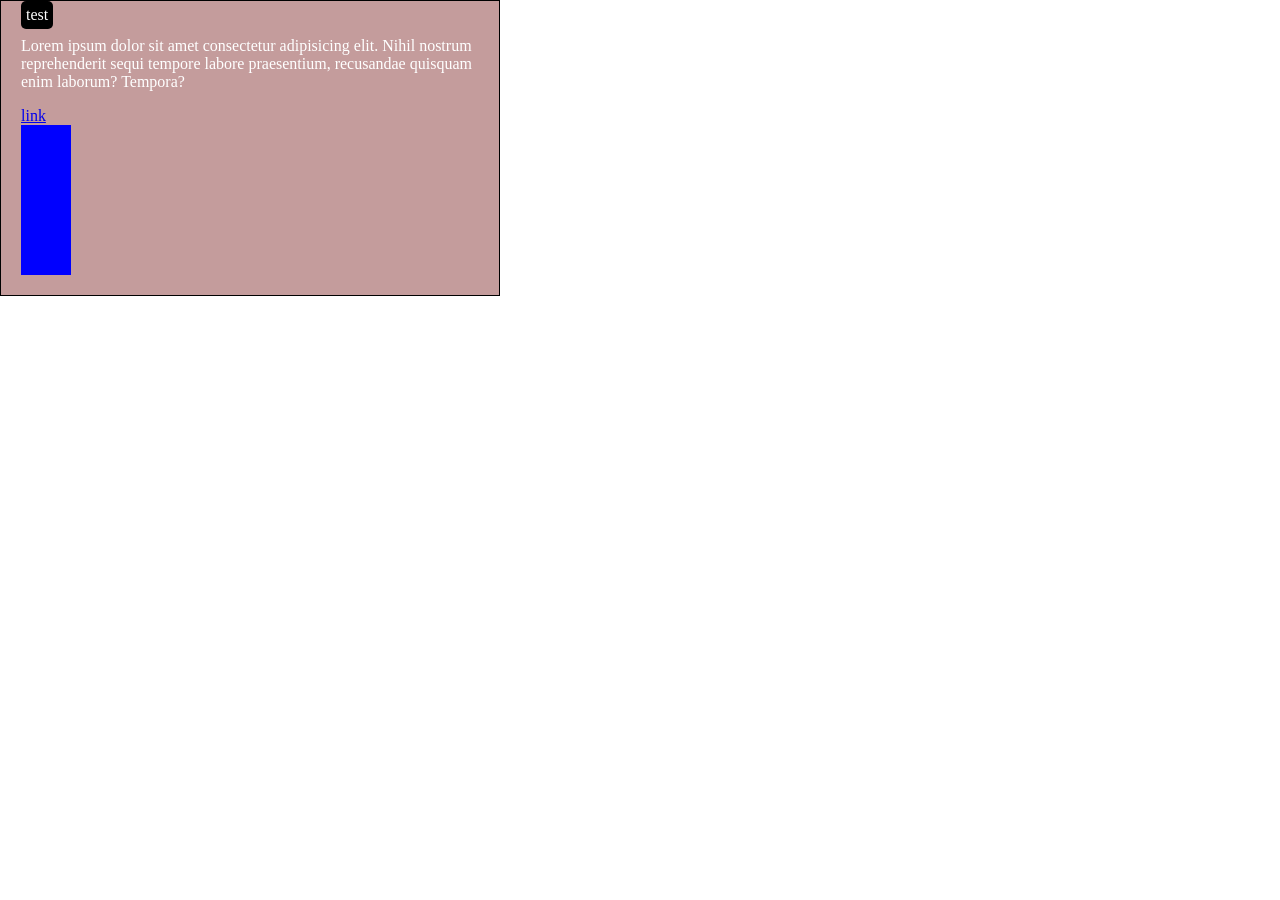
<file: index.html>
<!DOCTYPE html>
<head>
    <title>First Website</title>
    <link rel="stylesheet" href="mystyle.css">
</head>
<!-- <style>
    *{
        padding: 0px;
        margin: 0px;
    }
    div
    {
        background-color:rgb(241, 101, 101) ; 
        padding: 10px;
    }
    button{
        padding: 10px 15px 10px 2px;
        margin: 10px 15px ;
    }
</style> -->
<body>
    <!-- <div ><span>Lorem Ipsum</span></div>
    <a href="https://nodejs.org/en/" target="_blank" style="padding: 10px; background-color:rgb(167, 167, 245) ; ">test</a>
    <span style="background-color:rgb(114, 173, 114) ;padding: 10px; display: inline-block;">inline</span>

<div ><span>Lorem Ipsum</span></div> -->

<div class="holder">
    <div class="content-wrap">
        <span class="tag">test</span>
     <p>  Lorem ipsum dolor sit amet consectetur adipisicing elit.
        Nihil nostrum reprehenderit sequi tempore labore praesentium,
        recusandae quisquam enim laborum? Tempora?</p> 

        <a href="/" class="link">link</a>
        <!-- <div class="align">
     <div class="left">Left</div>
     <div class="right">Right</div>

    </div> -->
    </div>
    <div class="two-columns">
        <div class="left">
        </div>
        <div class="right"></div>
    </div>
</div>
</body>
</html>
</file>
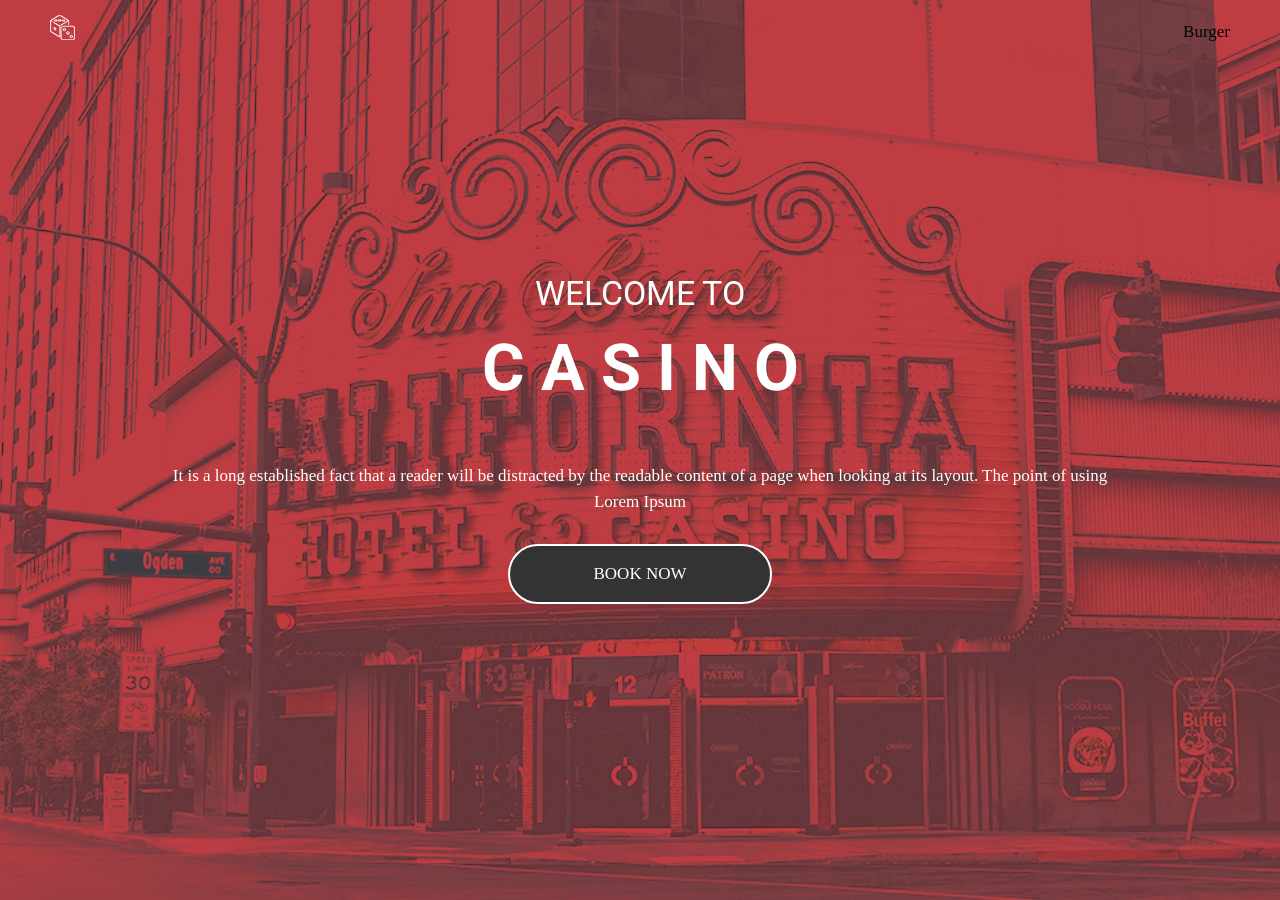
<file: lab2.html>
<!DOCTYPE html>
<html lang="en">
<head>
    <meta charset="UTF-8">
    <meta http-equiv="X-UA-Compatible" content="IE=edge">
    <meta name="viewport" content="width=device-width, initial-scale=1.0">
    <title>Website</title>
    <link href="https://fonts.googleapis.com/css2?family=Poppins&family=Roboto:wght@400;700&display=swap" rel="stylesheet">
    <link rel="stylesheet" href="style.css">
</head>
<body>
    <header id="header"> 
        <div class="container">
            <div class="logo">
                <a href="/"><img src="./image/logo.png" alt="xyz company"> </a>
            </div>
            <div class="nav">
                <span>Burger</span>
            </div>
        </div>
    </header>
    <main>
        <section class="banner-part">
            <div class="banner-img" style="background-image: url('./image/bannerimage.png');">     </div>
            <div class="banner-text">
                <span class="overline-text">WELCOME TO </span>
                <h1>C A S I N O</h1>
                <p>It is a long established fact that a reader will be distracted by the readable content of a page when looking at its layout. The point of using Lorem Ipsum</p>
                <div class="btn-wrap">
                    <a href="#" class="btn primary">Book Now</a>

                </div>
            </div>
        </section>
    </main>
    <footer>

    </footer>
</body>
</html>
</file>
<file: mystyle.css>
*{
    box-sizing: border-box;
    
}
body{
    margin: 0;
}
.holder{
    background-color: rgb(196, 156, 156);
    border: 1px solid black;
    width: 500px;
    color: white;
    position: relative;
    padding: 20px;
}
.tag{
    display: inline-block;
    vertical-align: middle;
    padding: 5px;
    position: absolute;
    top: 0px;
    background-color: black;
    border-radius: 5px;
}
/* .align{
    overflow: hidden;
}
.left{
    float: left;
}
.right{
    float: right;
} */
.left{
display: inline-block;
background-color: blue;
height: 150px;
width: 50px;
vertical-align: middle;
}
.right{
 
    background-color: rgb(70, 197, 236);
}
</file>
<file: style.css>
*{

}
body{
    margin: 0;
    font-size: 17px;
    line-height: 1.53;
    color: #010304;

}
/* font-family: 'Poppins', sans-serif;
font-family: 'Roboto', sans-serif; */
.banner-part{
    position: relative;
    height: 100vh;
    position: relative;
    display: flex;
    flex-wrap: wrap;
    align-items: center;
    justify-content: center;
    text-align: center;
    /* background: color url() repeat 50% 50% /cover; */
}
.banner-part::after{
    content: '';
    position: absolute;
    top: 0;
    bottom: 0;
    right: 0;
    left: 0;
    /* a=alpha(opacity) */
    background-color:rgba(191,61,66,1) ;
    mix-blend-mode: darken;
}
.banner-part::before{
    content: '';
    height: 100vh;
    display: block;
}
.banner-text{
    position: relative;
    z-index:9;
    color: white;

    max-width: 976px;

}
.banner-img{
    position: absolute;
    top: 0;
    left: 0;
    right: 0;
    bottom: 0;
    z-index: 0;
    background-repeat: no-repeat;
    background-position: center;
    background-size: cover;
}
.banner-text p{
    margin: 0 0 25px;
}
.overline-text{
    font-family: 'Roboto', sans-serif;
    font-size: 34px;
    text-transform: uppercase;
}
h1{
    font-family: 'Roboto', sans-serif;
    font-size: 65px;
font-weight: 700;
text-transform: uppercase;
margin: 0 0 45px 0;
}
.btn{
    text-decoration: none;
    text-transform: uppercase;
    color: #ffff;
   
}
.btn.primary{
    margin: 29px auto;
    display: block;
    padding: 15px;
    background-color:#333333;
    border: 2px solid #ffff;
    width: 230px;
    border-radius: 30px;
}
#header{
    position: absolute;
    top: 0;
    left: 0;
    bottom: 0;
    right: 0;
    z-index: 999;
    padding: 15px 50px;
}
#header .container{
    display: flex;
    flex-wrap: wrap;
    justify-content: space-between;
    align-items: center;
}
.nav span{
    display:block;
}
</file>
